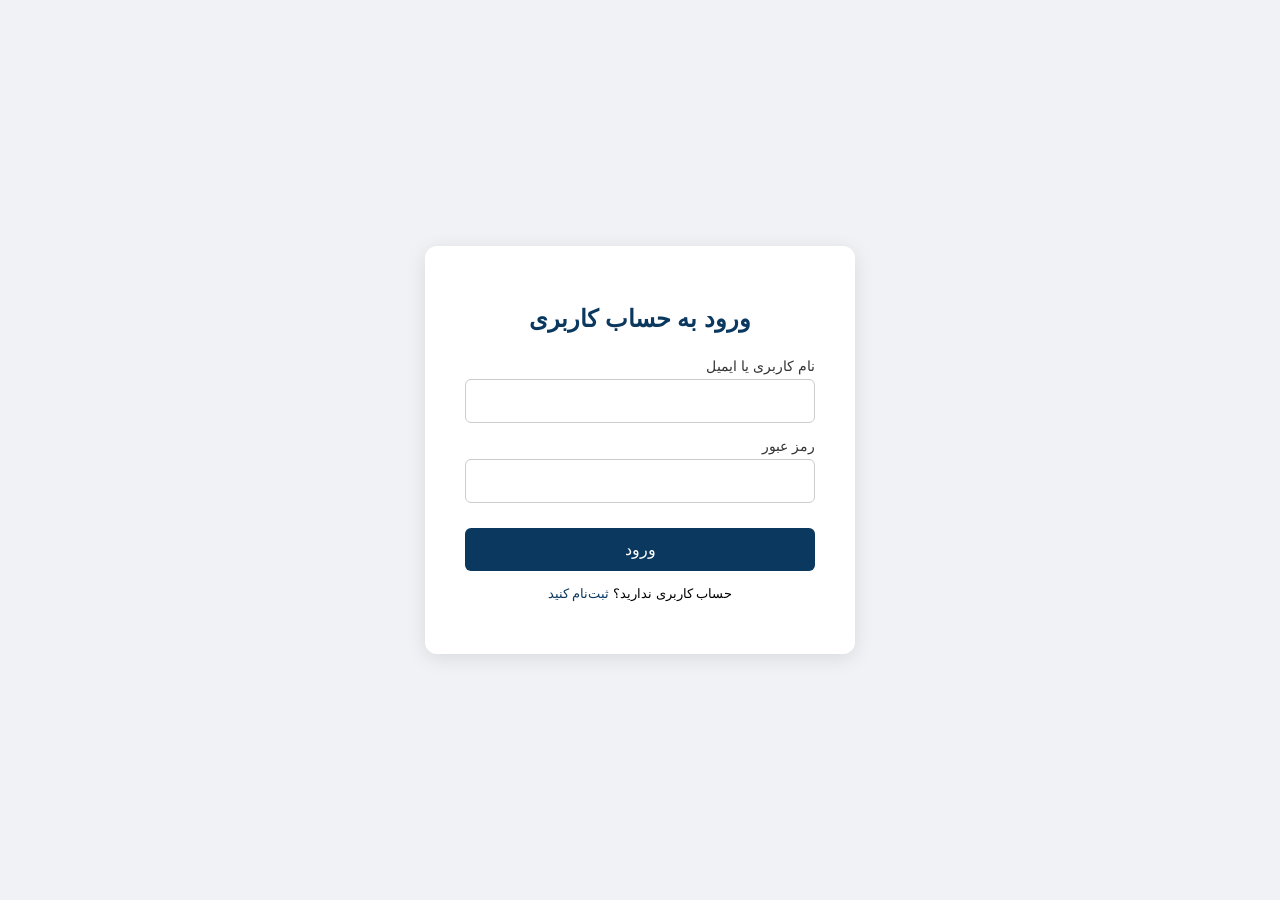
<file: login.html>
<!DOCTYPE html>
<html lang="fa" dir="rtl">
<head>
    <meta charset="UTF-8">
    <meta name="viewport" content="width=device-width, initial-scale=1.0">
    <title>صفحه ورود</title>
    <style>
        body {
            margin: 0;
            padding: 0;
            font-family: 'Tahoma', sans-serif;
            background-color: #f0f2f5;
            display: flex;
            justify-content: center;
            align-items: center;
            height: 100vh;
        }

        .login-card {
            background-color: white;
            padding: 40px;
            border-radius: 12px;
            box-shadow: 0 4px 20px rgba(0,0,0,0.1);
            width: 100%;
            max-width: 350px;
            text-align: center;
        }

        .login-card h2 {
            color: #0a385f;
            margin-bottom: 25px;
        }

        .input-group {
            margin-bottom: 15px;
            text-align: right;
        }

        .input-group label {
            display: block;
            margin-bottom: 5px;
            color: #333;
            font-size: 14px;
        }

        .input-group input {
            width: 100%;
            padding: 12px;
            box-sizing: border-box;
            border: 1px solid #ccc;
            border-radius: 6px;
            font-size: 16px;
        }

        .btn-login {
            background-color: #0a385f;
            color: white;
            border: none;
            padding: 12px;
            width: 100%;
            border-radius: 6px;
            font-size: 16px;
            cursor: pointer;
            margin-top: 10px;
            transition: background-color 0.3s;
        }

        .btn-login:hover {
            background-color: #0d4a7d;
        }

        .footer-links {
            margin-top: 15px;
            font-size: 13px;
        }

        .footer-links a {
            color: #0a385f;
            text-decoration: none;
        }
    </style>
</head>
<body>

    <div class="login-card">
        <h2>ورود به حساب کاربری</h2>
        
        <form action="/login" method="POST">
            <div class="input-group">
                <label for="username">نام کاربری یا ایمیل</label>
                <input type="text" id="username" name="username" required>
            </div>
            
            <div class="input-group">
                <label for="password">رمز عبور</label>
                <input type="password" id="password" name="password" required>
            </div>
            
            <button type="submit" class="btn-login">ورود</button>
        </form>

        <div class="footer-links">
            <p>حساب کاربری ندارید؟ <a href="#">ثبت‌نام کنید</a></p>
        </div>
    </div>

</body>
</html>
</file>
